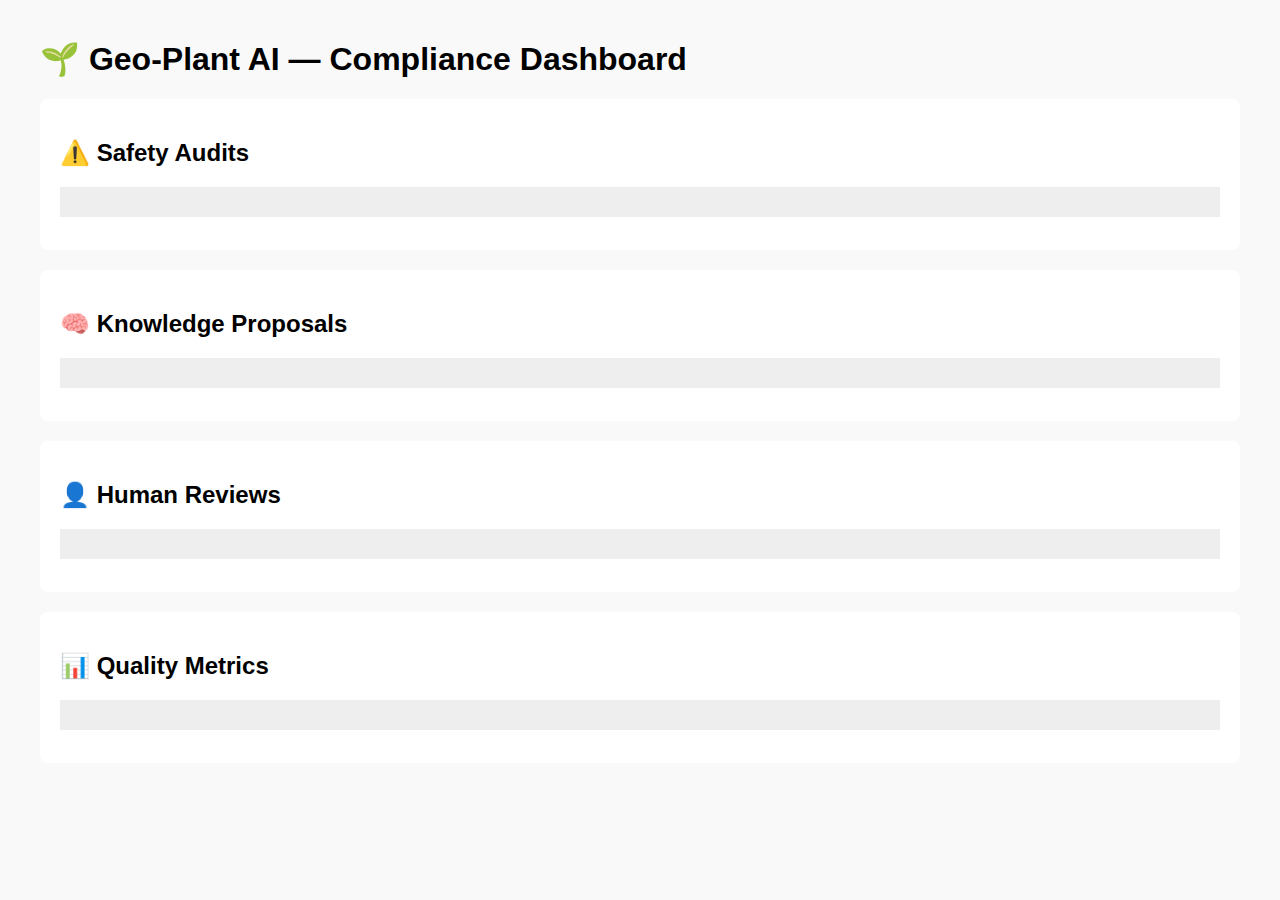
<file: backend/compliance/index.html>
<!DOCTYPE html>
<html>
<head>
  <title>Compliance Dashboard</title>
  <link rel="stylesheet" href="style.css">
</head>
<body>

<h1>🌱 Geo-Plant AI — Compliance Dashboard</h1>

<section>
  <h2>⚠️ Safety Audits</h2>
  <pre id="safety"></pre>
</section>

<section>
  <h2>🧠 Knowledge Proposals</h2>
  <pre id="knowledge"></pre>
</section>

<section>
  <h2>👤 Human Reviews</h2>
  <pre id="reviews"></pre>
</section>

<section>
  <h2>📊 Quality Metrics</h2>
  <pre id="metrics"></pre>
</section>

<script src="app.js"></script>
</body>
</html>
</file>
<file: backend/compliance/style.css>
body {
  font-family: Arial, sans-serif;
  margin: 40px;
  background: #f9f9f9;
}

section {
  background: white;
  padding: 20px;
  margin-bottom: 20px;
  border-radius: 8px;
}

pre {
  background: #eee;
  padding: 15px;
  overflow-x: auto;
}
</file>
